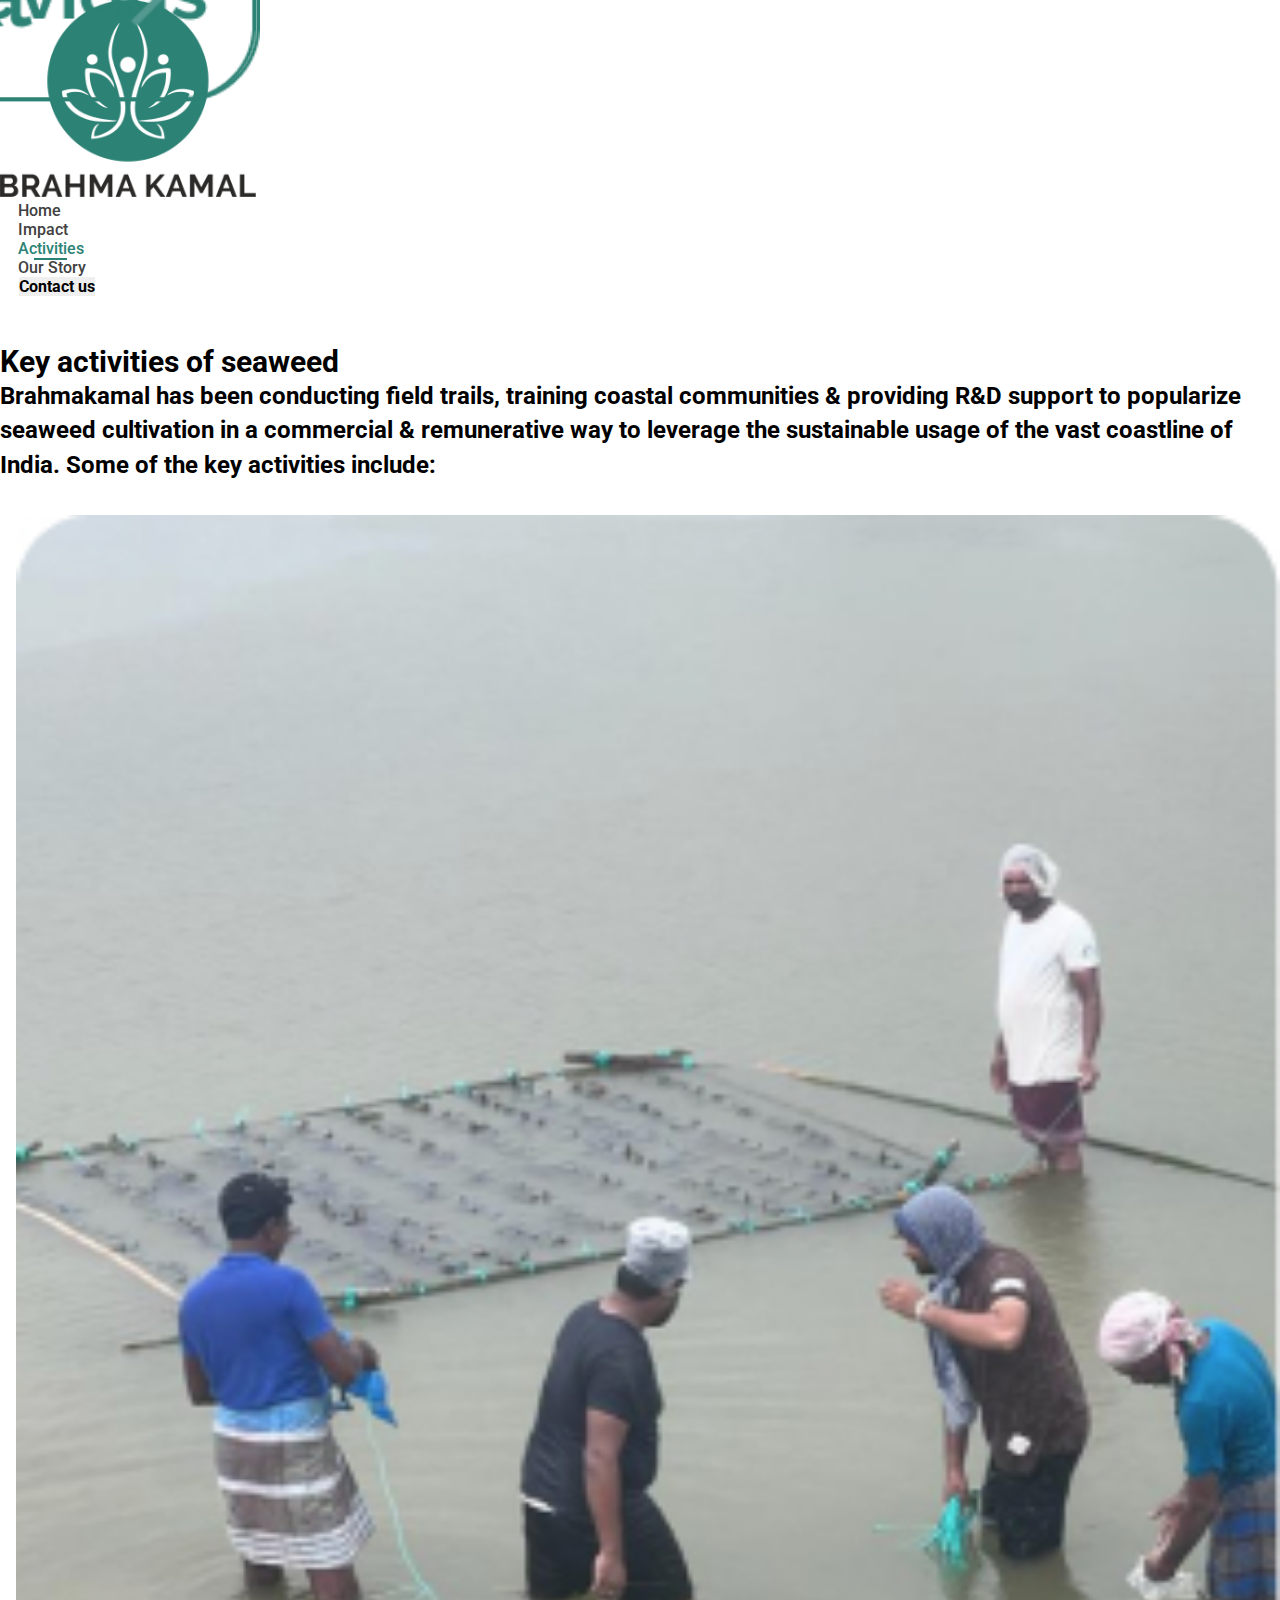
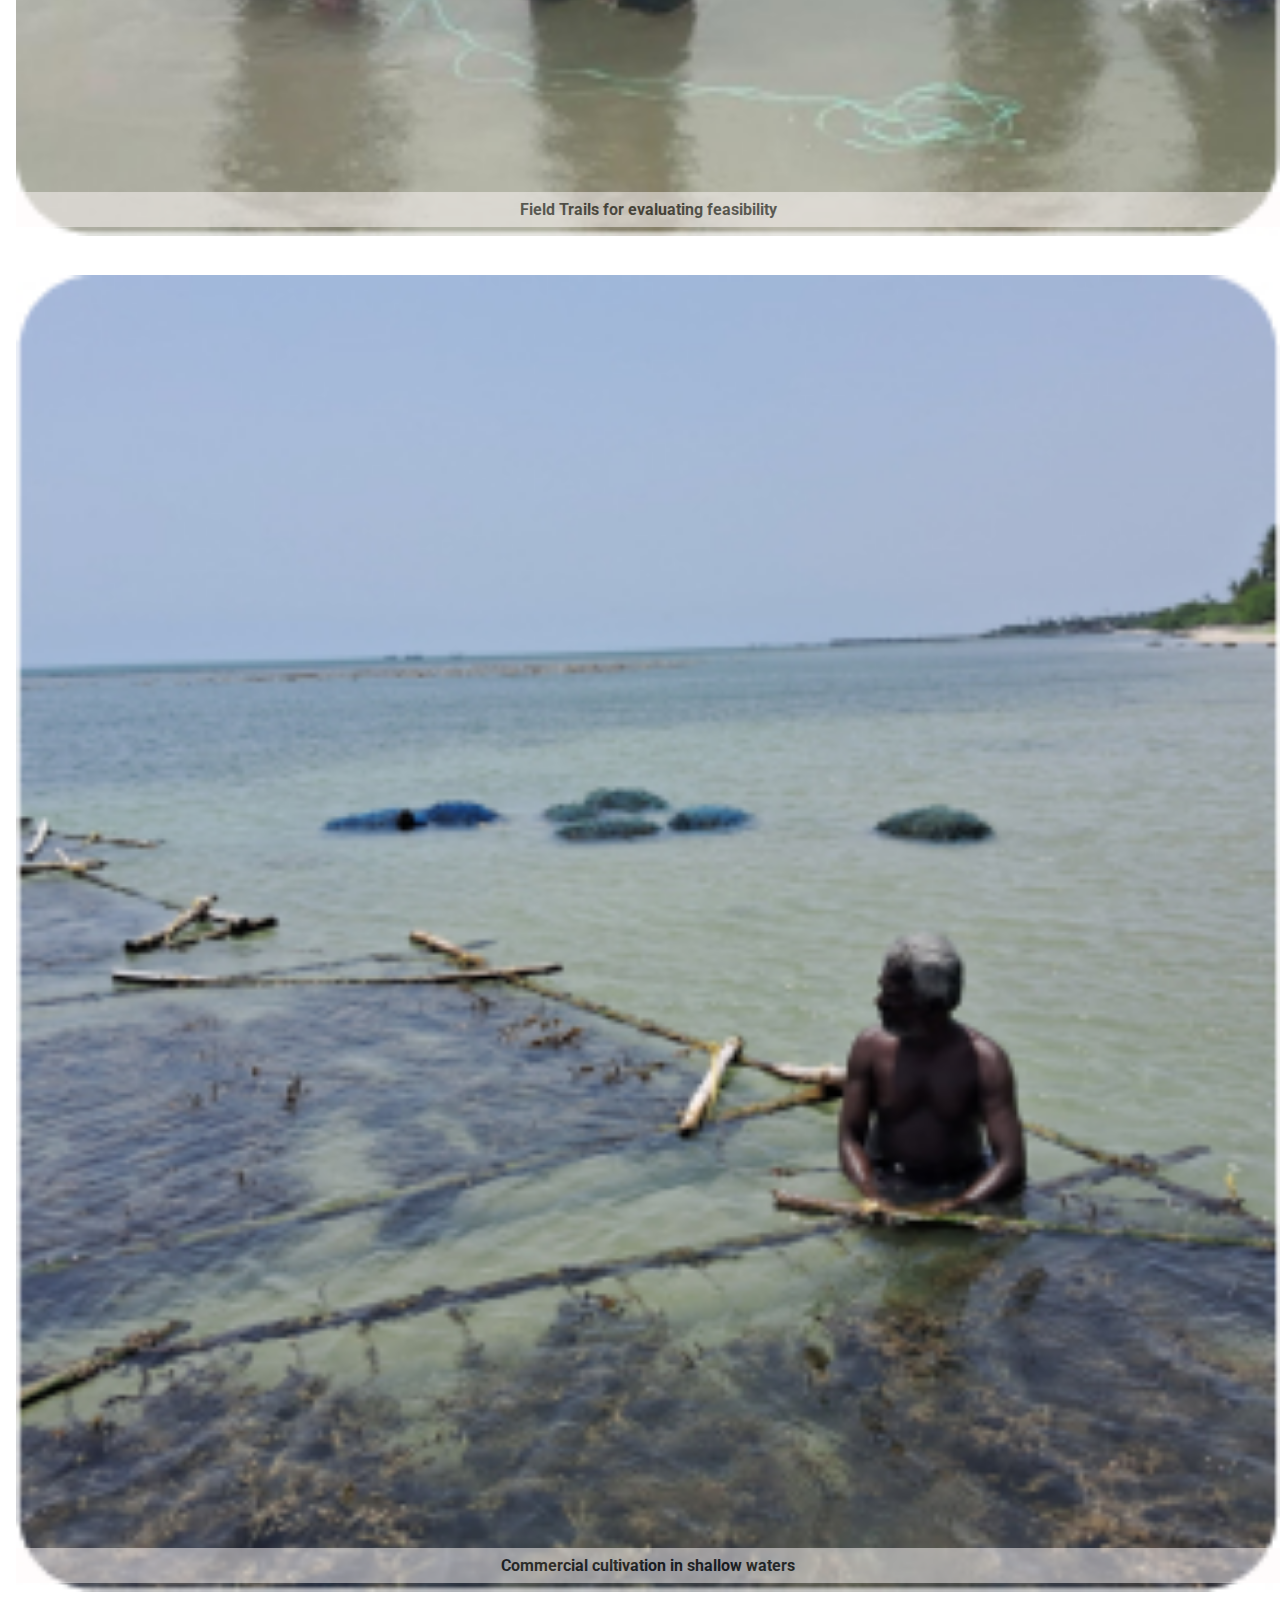
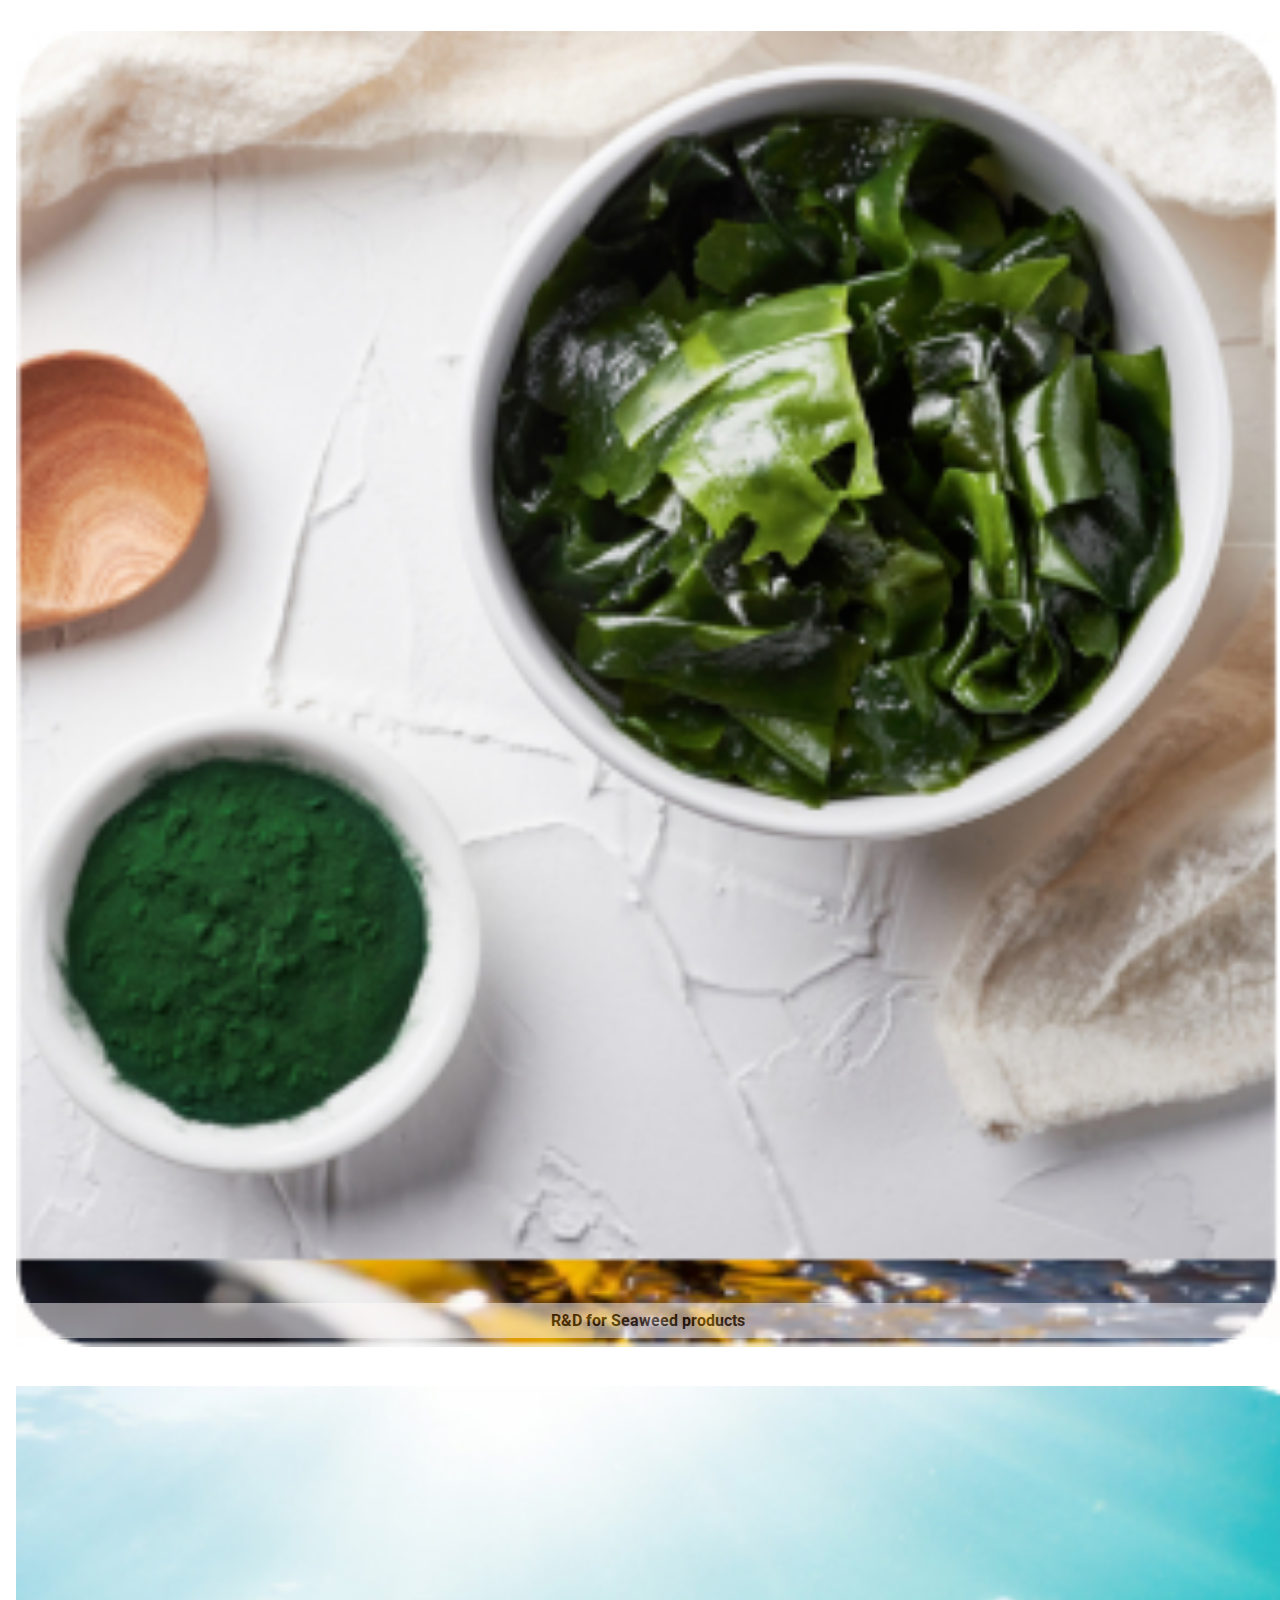
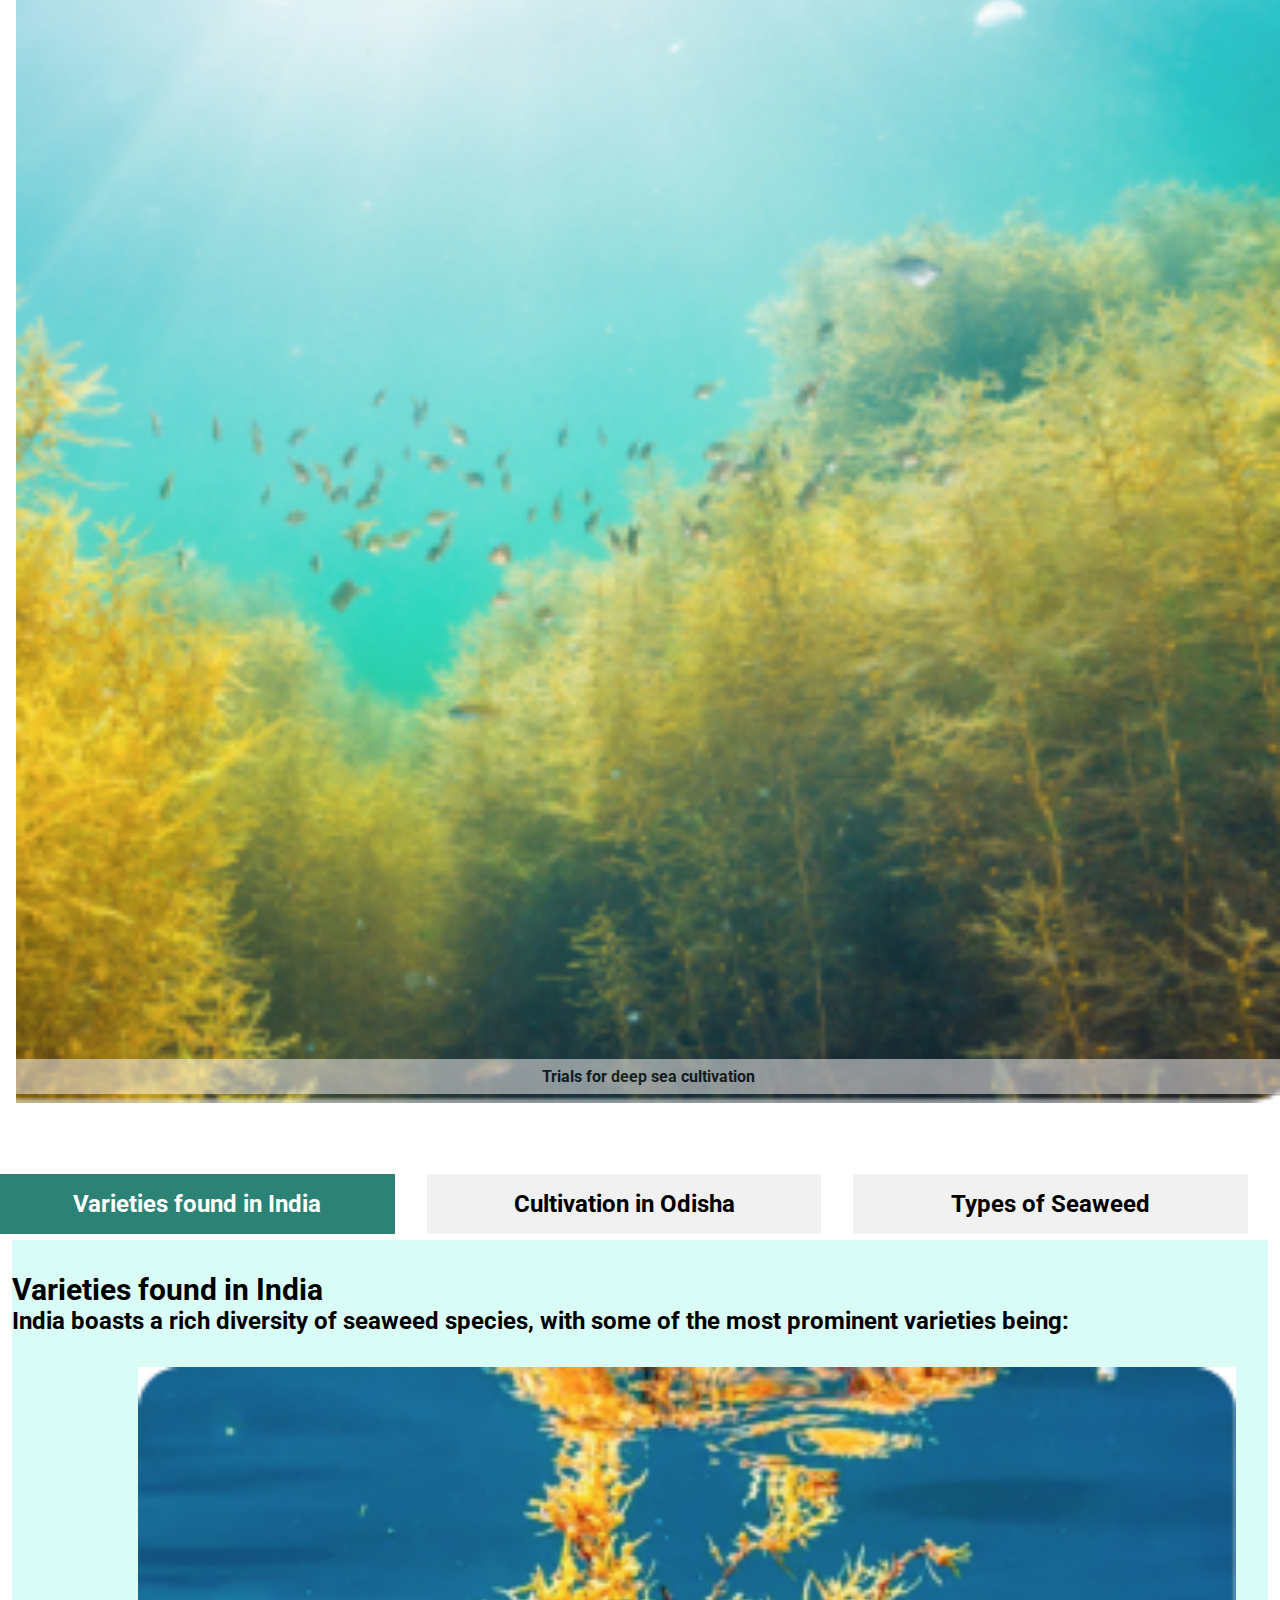
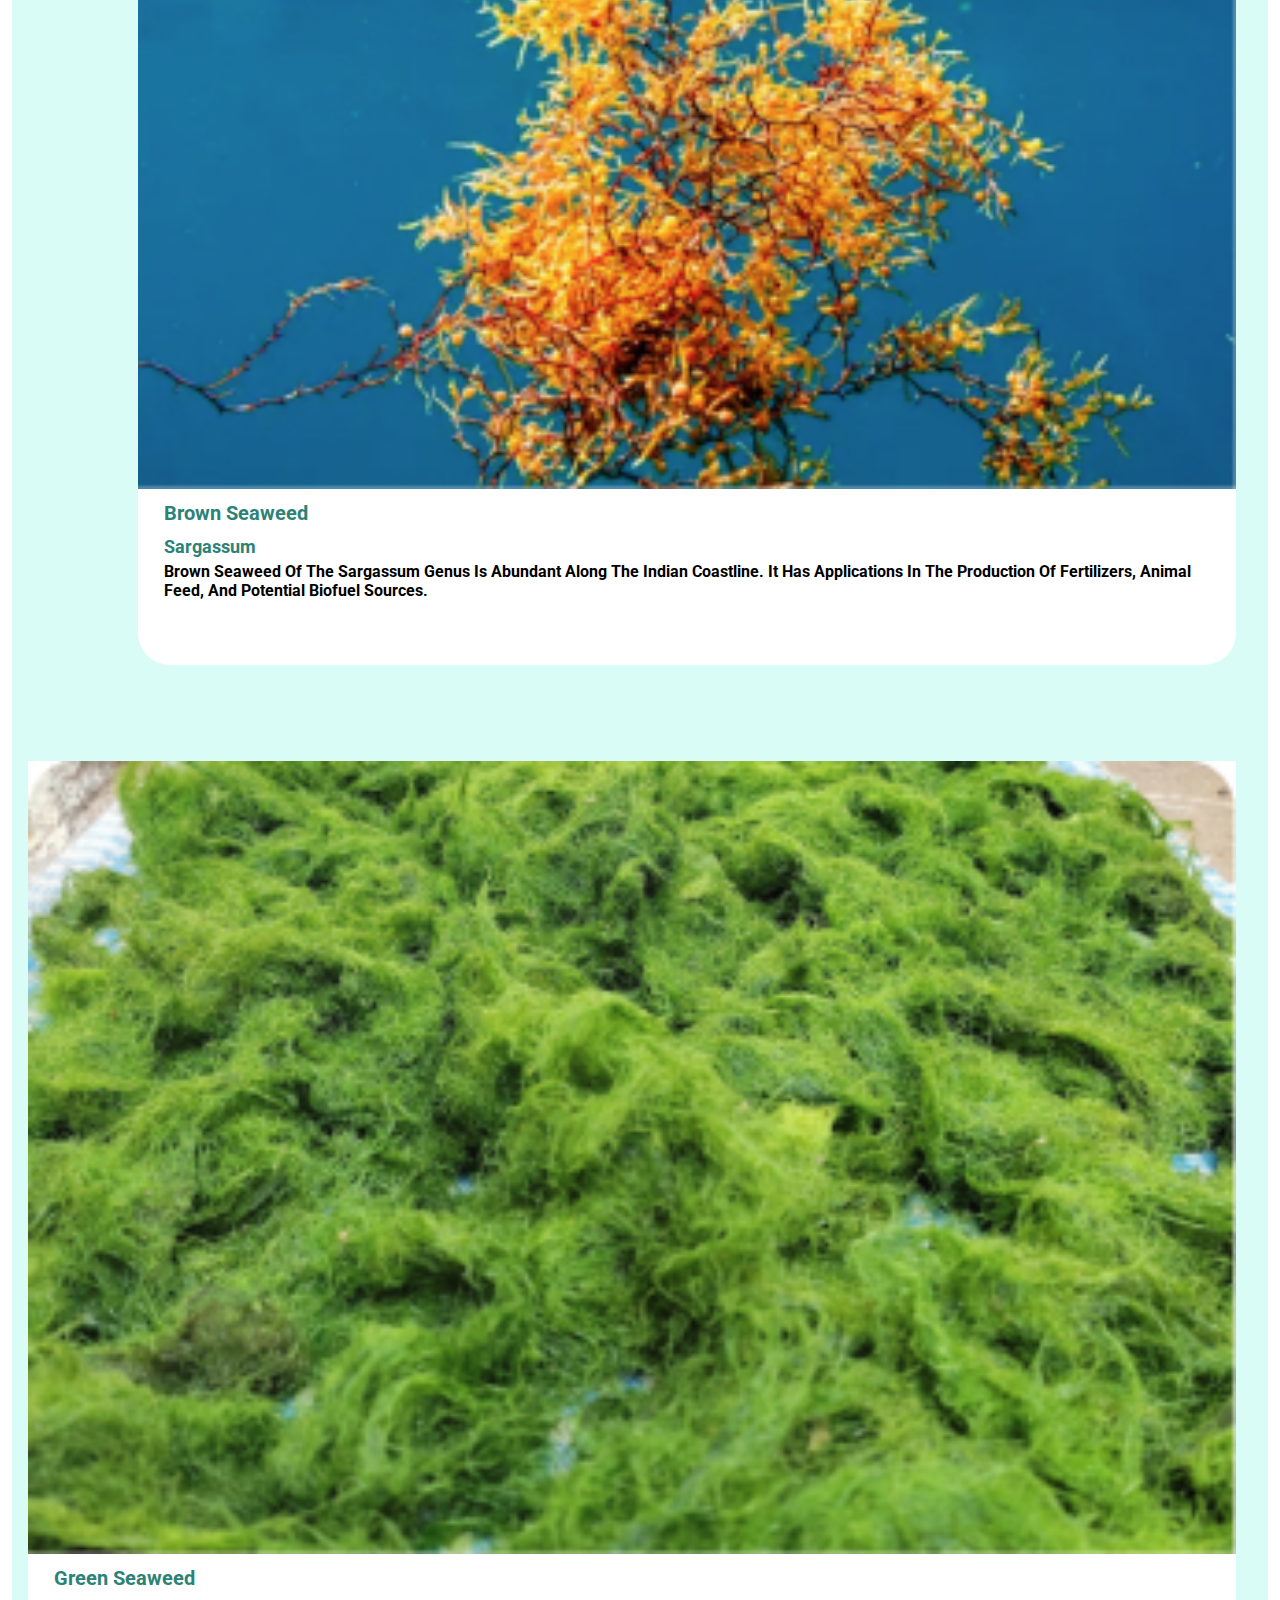
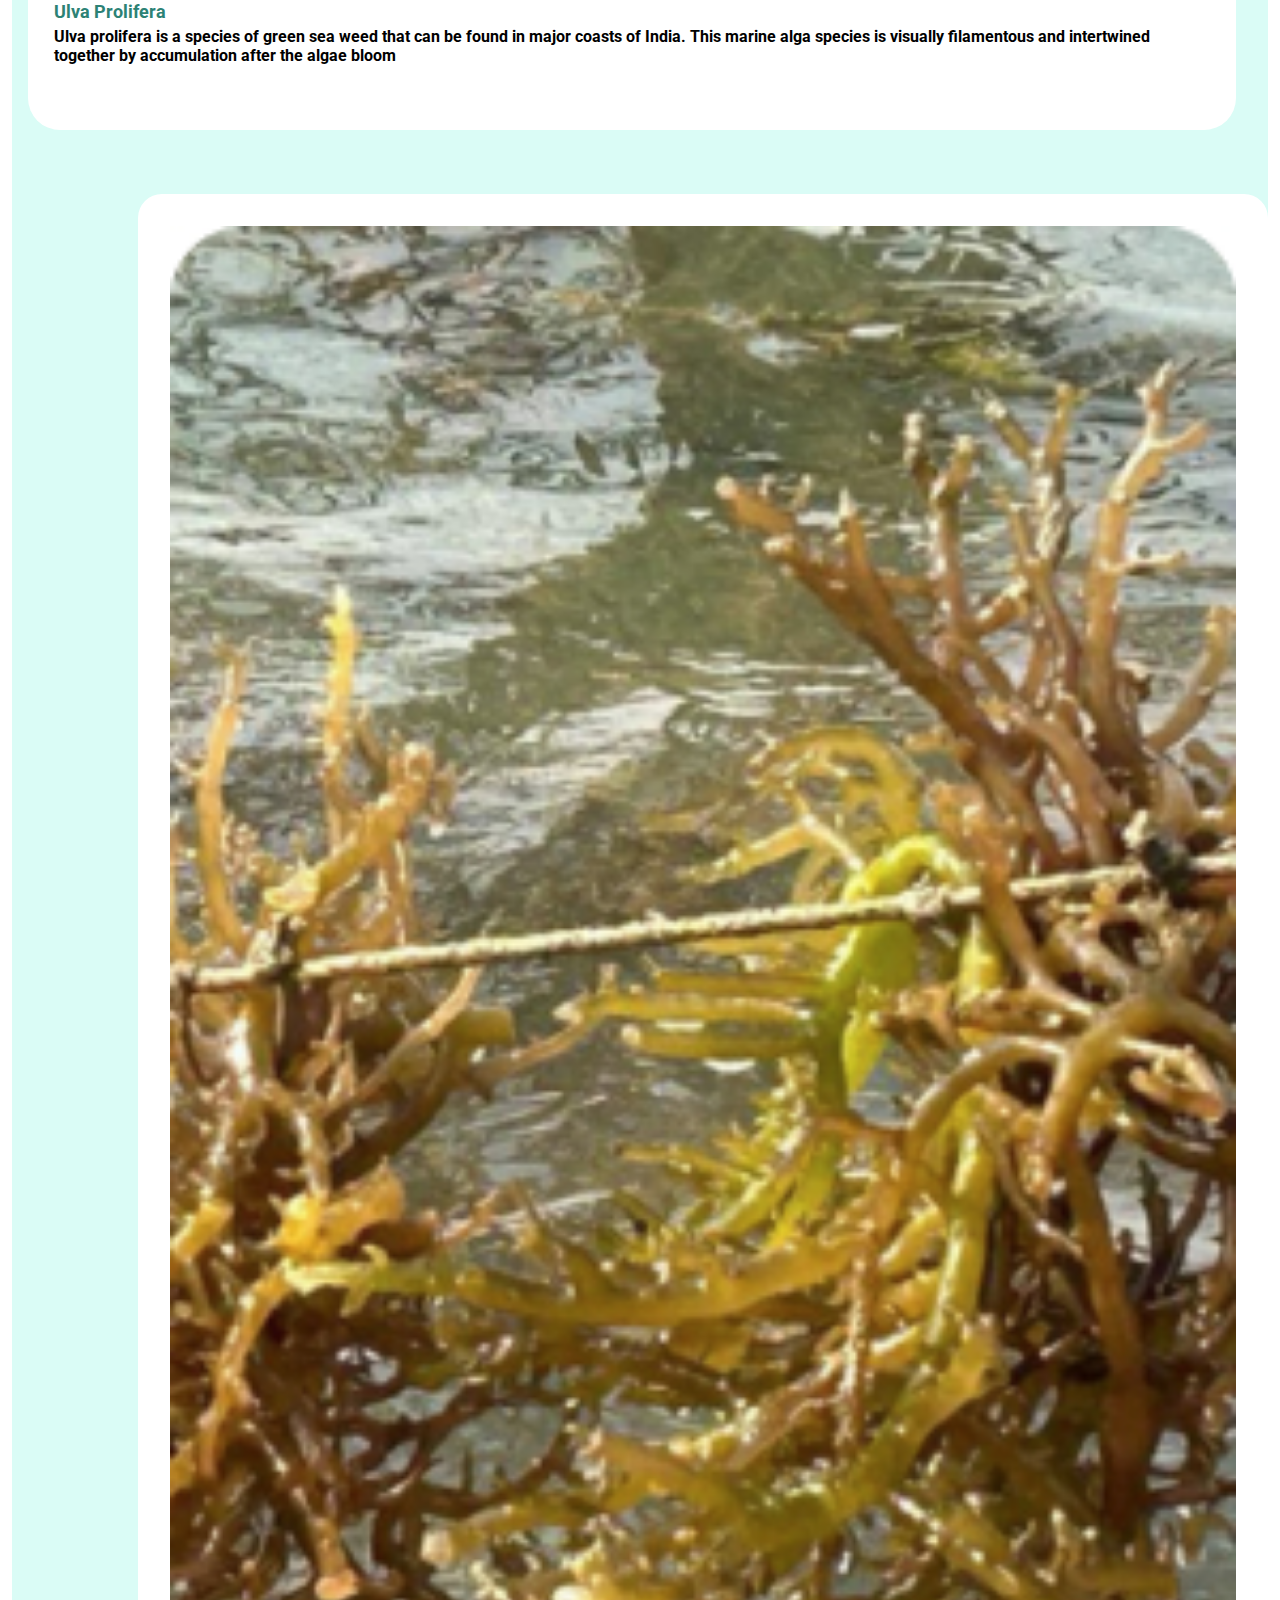
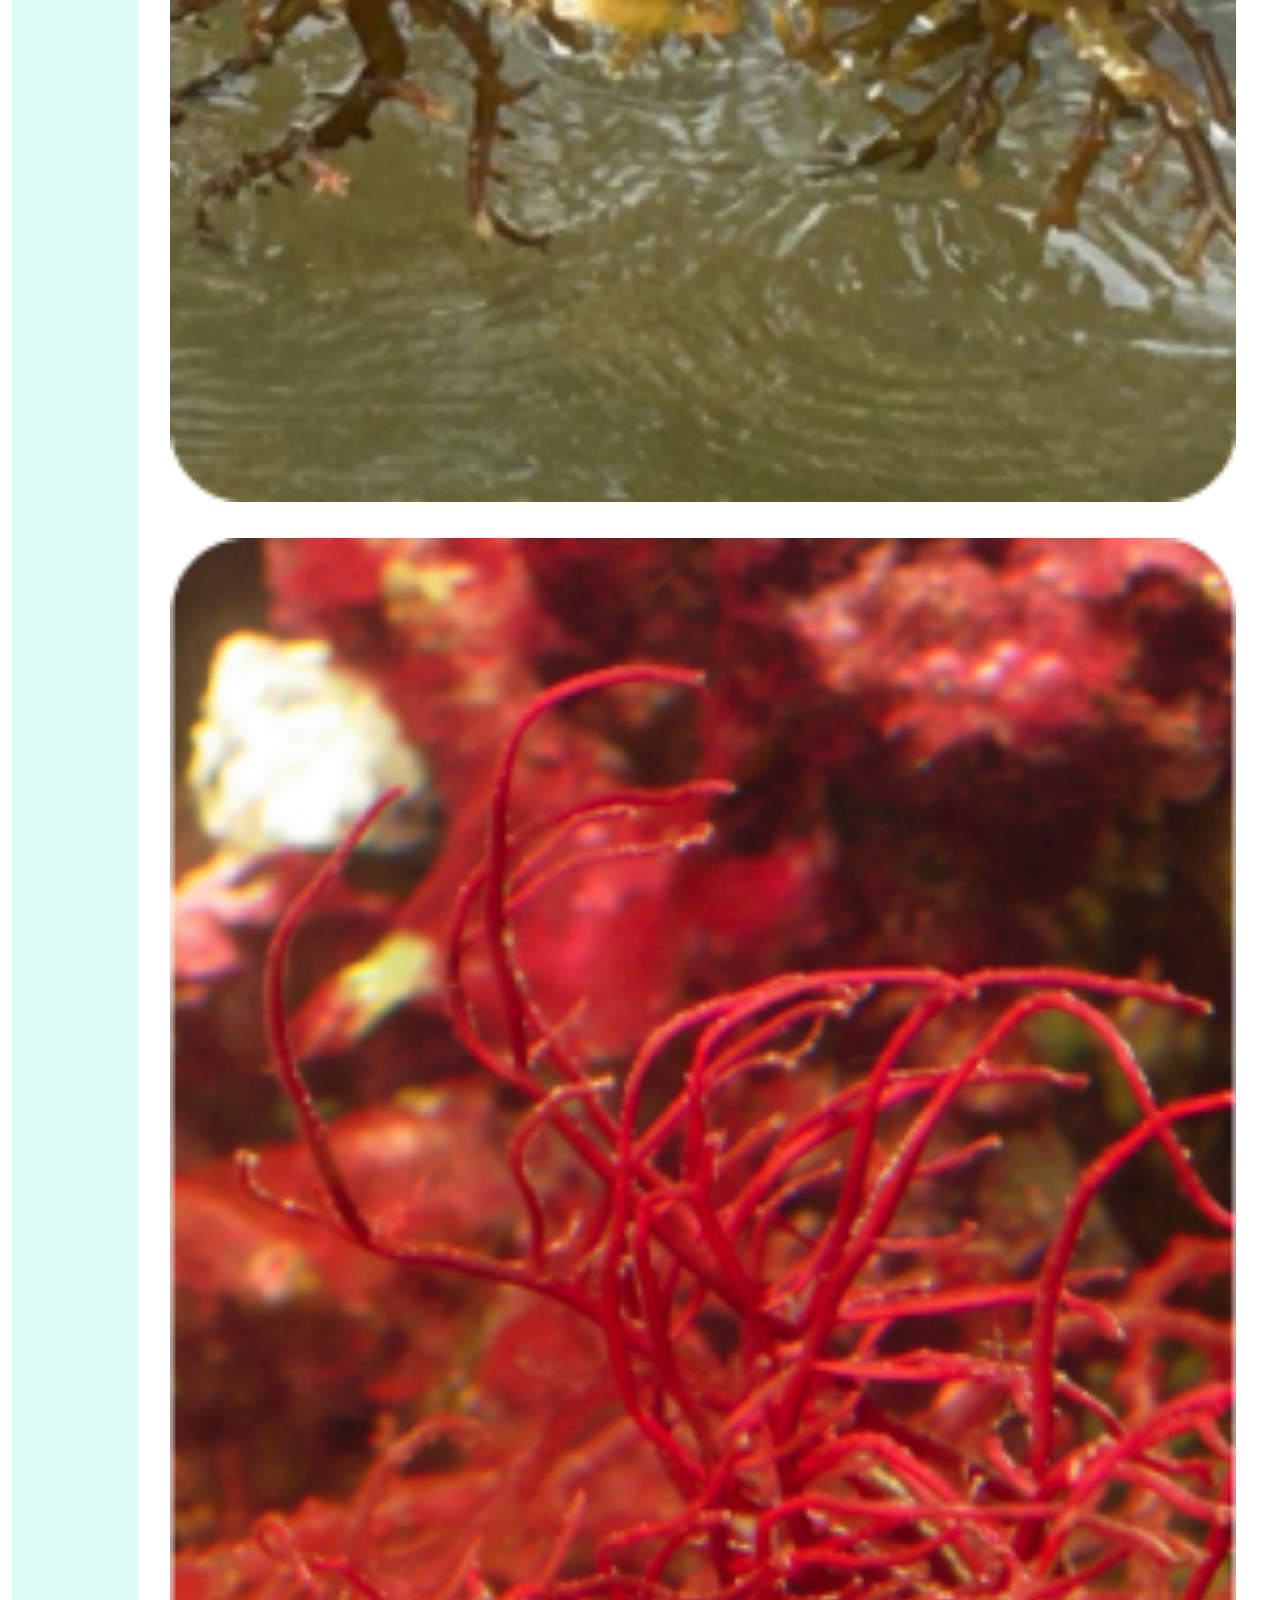
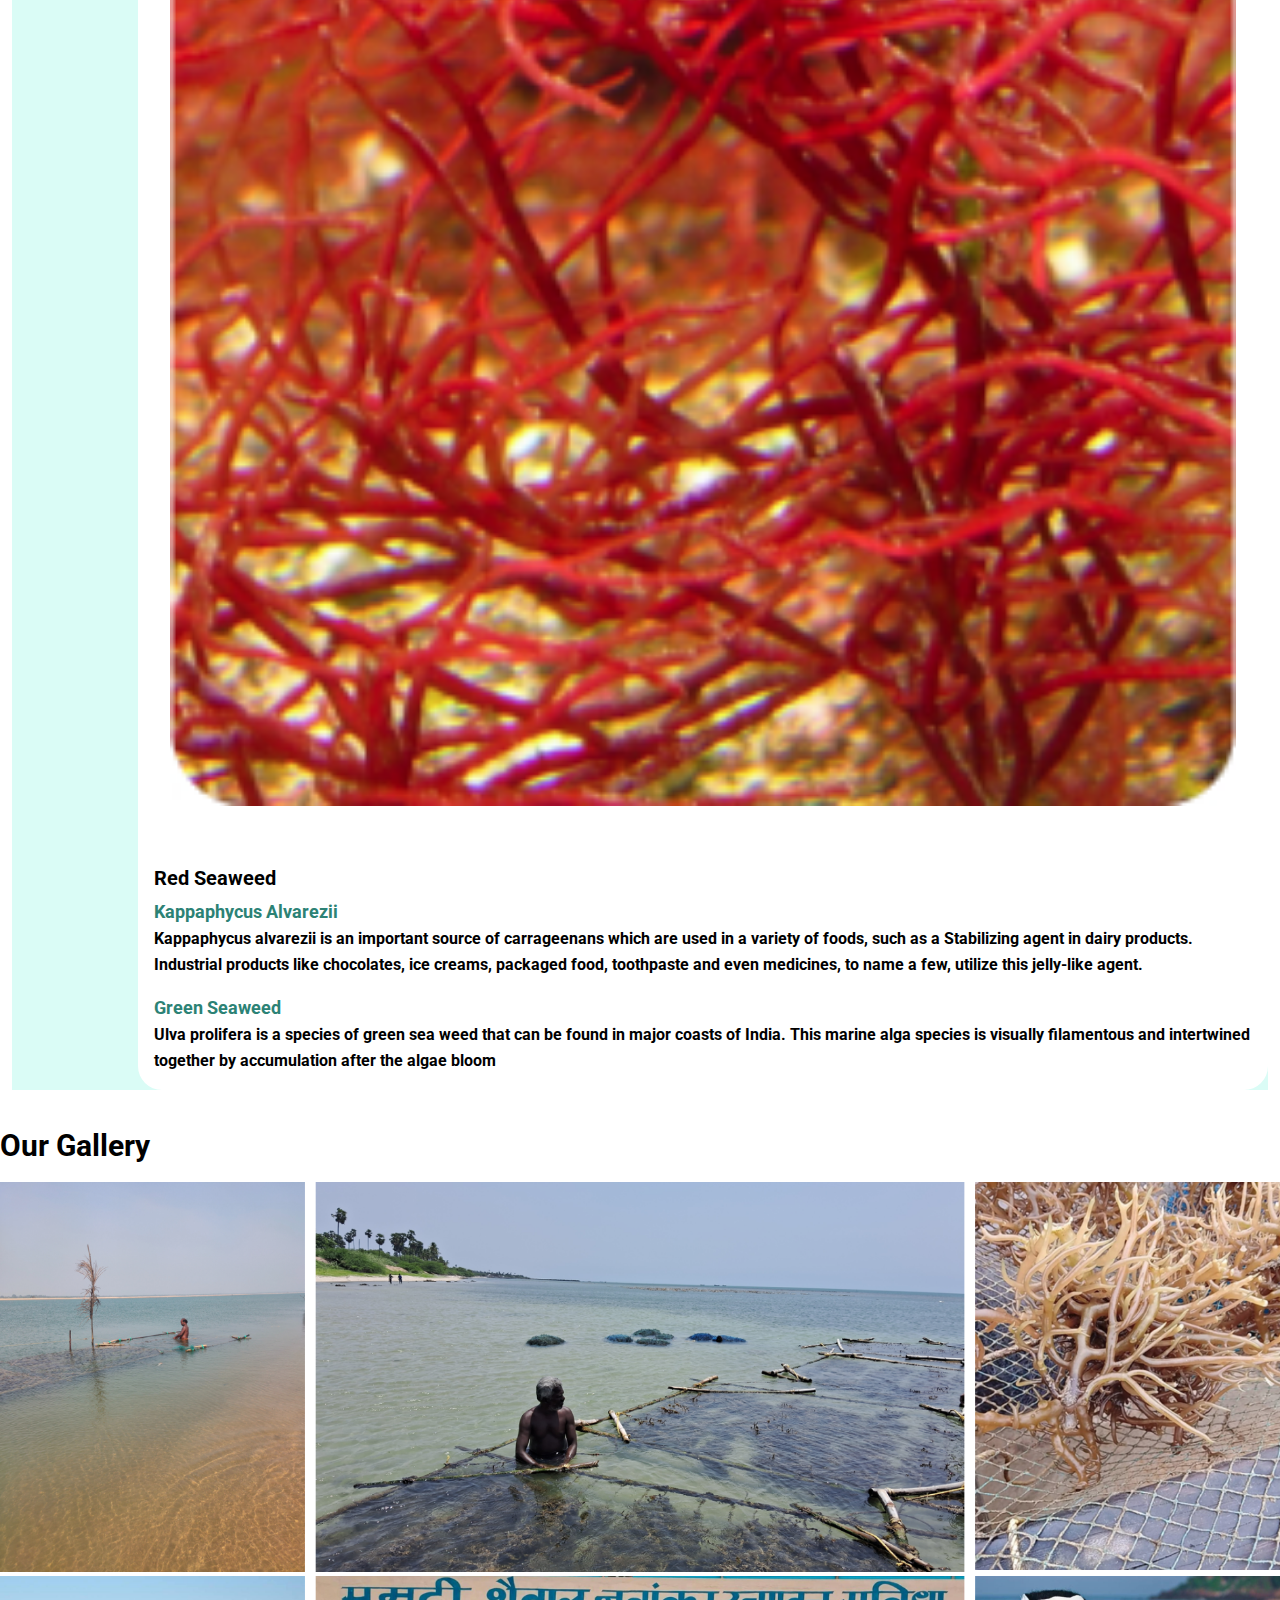
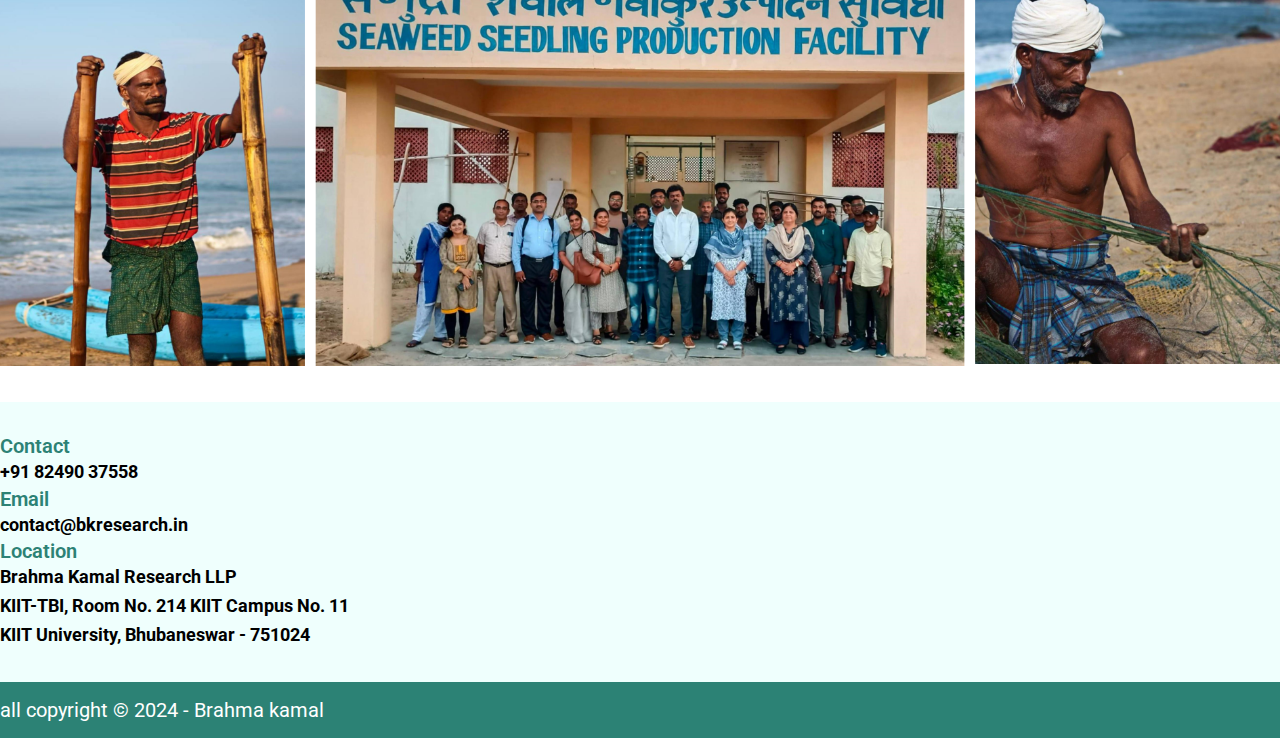
<file: Activities.html>
<!doctype html>
<html lang="en">
  <head>
    <meta charset="utf-8">
    <meta name="viewport" content="width=device-width, initial-scale=1">
    <title>Brahmakamal Website</title>
    <link rel="icon" type="image/png" href="images/Logo.png">
     <link rel="stylesheet" href="css/style.css"> 
    <script src="js/Script.js"></script>
    <link href="https://cdn.jsdelivr.net/npm/bootstrap@5.3.2/dist/css/bootstrap.min.css" rel="stylesheet" integrity="sha384-T3c6CoIi6uLrA9TneNEoa7RxnatzjcDSCmG1MXxSR1GAsXEV/Dwwykc2MPK8M2HN" crossorigin="anonymous">




 
  </head>
  <body>


  
  
  
   
    <nav class="navbar navbar-expand-lg bg-body-tertiary sticky-top">
      <div class="container">
        <a class="navbar-brand" href="index.html"
          ><img src="images/Logo.png" alt="logo" style="width: 20%"
        /></a>
        <button class="navbar-toggler" type="button" data-bs-toggle="collapse" data-bs-target="#navbarNavDropdown" aria-controls="navbarNavDropdown" aria-expanded="false" aria-label="Toggle navigation">
          <span class="navbar-toggler-icon"></span>
        </button>
        <div class="collapse navbar-collapse justify-content-center" id="navbarNavDropdown">
          <ul class="navbar-nav">
            <li class="nav-item">
              <a class="nav-link " aria-current="page" href="index.html"
                >Home</a
              >
            </li>
            <li class="nav-item">
              <a class="nav-link" href="impact.html">Impact</a>
            </li>
            <li class="nav-item">
              <a class="nav-link active" aria-current="page" href="Activities.html"
                >Activities</a
              >
            </li>
            <li class="nav-item">
              <a class="nav-link" href="ourStory.html">Our Story</a>
            </li>
           
          </ul>

          <a href="Contactus.html"
            ><button class="btn btn-outline-success" type="submit">
              <h5 class="m-0">Contact us</h5>
            </button></a
          >
        </div>
      </div>
    </nav>
  
  
 <!-- Key application -->
 <section class="key-activities">
  <div class="container key-activities1">
    
     <div class="row">
     
         <div class="col-lg-5 col-md-5 col-sm-12 key-application">
          
          <h1 class="text-success">Key activities of seaweed</h1>
        </div>

        <div class="col-lg-7  col-md-7  col-sm-12 seaweed-are-emerging">
          <h2>Brahmakamal has been conducting field trails, training coastal communities & providing R&D support to popularize seaweed cultivation in a commercial & remunerative way to leverage the sustainable usage of the vast coastline of India. Some of the key activities include:</h2>
        </div> 
       
        
      </div>
  </div>

            <div class="container key-activities2">             
                    <div class="row">
                      <div class="col-lg-3 col-md-3 col-sm-12">             
                          <!-- <div class="content">
                            <a href="images/field.png" target="_blank" alt="food-img">
                               -->
                              <img class="content-image img-fluid" src="images/field.jpg" alt="food-img">
                            <!-- </a> -->
                            <h5>Field Trails for evaluating feasibility</h5>
                          </div> 
          
                      <div class="col-lg-3 col-md-3 col-sm-12">
                        <!-- <div class="content">
                          <a href="images/commercial.jpg" target="_blank" alt="cosmetic-img">
                          
               -->
                            <img class="content-image" src="images/commercial.jpg" alt="cosmetic-img">
                          <h5>Commercial cultivation in shallow waters</h5>
                          <!-- </a> -->
                        </div> 
                      <!-- </div> -->
              
                      <div class="col-lg-3 col-md-3 col-sm-12">
              
                        <!-- <div class="content">
                          <a href="images/rd-another.jpg" target="_blank" alt="agri-img">
                        
               -->
                            <img class="content-image" src="images/rd-another.jpg" alt="agri-img">
                               <h5>R&D for Seaweed products</h5>
                            <!-- <div class="food-text">
                              <div class="food"> <h2>Agriculture</h2></div>
                            </div> -->
              
                            <!-- <div class="content-details fadeIn-left">
              
                              <p> Lorem ipsum dolor sit amet, consectetur adipiscing elit, sed
                                do eiusmod tempor incididunt ut labore et dolore magna aliqua.
                                Ut enim ad minim veniam, quis nostrud exercitation ullamco
                                laboris nisi ut aliquip ex ea commodo consequat.</p>
                            </div> -->
                          <!-- </a> -->
                        <!-- </div> <br/> -->
              
                      </div>
              
                      <div class="col-lg-3 col-md-3 col-sm-12">
                        <!-- <div class="content">
                          <a href="images/rd-image.jpg" target="_blank" alt="pharma-img">
                            <div class="content-overlay"></div>
               -->
                            <img class="content-image" src="images/rd-image.jpg" alt="pharma-img">
                           
                            <h5>Trials for deep sea cultivation</h5>
                            <!-- <div class="food-text">
                              <div class="food"> <h2>Pharmaceuticals</h2></div>
                            </div> -->
              
                            <!-- <div class="content-details fadeIn-left">
              
                              <p> Lorem ipsum dolor sit amet, consectetur adipiscing elit, sed
                                do eiusmod tempor incididunt ut labore et dolore magna aliqua.
                                Ut enim ad minim veniam, quis nostrud exercitation ullamco
                                laboris nisi ut aliquip ex ea commodo consequat.</p>
                            </div> -->
                          <!-- </a>
                        </div><br/> -->
                      </div>
              
              
              
                    </div>
            </div>
</section>




<div class="tab container">
    <!-- <button class="tablinks active" onclick="openTab(event,'all')" ><h2>All</h2></button> -->
     <button class="tablinks" onclick="openTab(event, 'benefits')" id="defaultOpen"><h2>Varieties found in India</h2></button>
     
     <button class="tablinks" onclick="openTab(event, 'Cultivation')"><h2>Cultivation in Odisha</h2></button> 
     
       <button class="tablinks" onclick="openTab(event, 'seewewef_topics')"><h2>Types of Seaweed</h2></button>
     
  

 
  </div>  
  <div id="seewewef_topics" class="tabcontent container my-5">
   <div class="row">
    
    <section class="typeOFse">
      <div class="container">
          <div class="row">
              <h1 class="text-center text-success">Types of Seaweed</h1>
              <h2 class="text-center my-3">Seaweed, Scientifically Known As Macroalgae, Comes In Several Types, With Each Type Having <br> Unique Characteristics And Applications.</h2>  
          </div>
          <div class="row typeOFse2">
              <div class="col">
                  <h3>Brown Algae
                  </h3>
                  <h4><b>Such As Kelp And Bladderwrack, Are The Largest And Most Complex.</b>
                      Brown seaweed is abundant along the Indian coastline and is used for a wide range of purposes, such as producing fertilizers, animal feed, and even biofuel due to its high carbohydrate content.</h4>
                   
              </div>
              <div class="col">
                  <img src="images/types-sewed-one.jpg"class="content-image1 h-100">
      
              </div>
          </div>
          <div class="row typeOFse">
              <div class="col">
                  <h3 class="fw-bold">Red Algae
                  </h3>
                  <h4><b style="font-weight: 600;">Like Nori And Dulse, Are Often Used In Culinary Applications.</b>
                      Red seaweed is prized for its agar content, a valuable substance used in various industries, including food processing, pharmaceuticals, and cosmetics. It is often found in regions with brackish water.</h4>
              </div>
              <div class="col">
                  <img src="images/types-sewed-second.jpg"class="content-image1 h-100">
      
              </div>
          </div>
          <div class="row typeOFse4">
              <div class="col">
                  <h3>Green Algae
                  </h3>
                  <h4><b style="font-weight: 600;">Similar To Sea Lettuce, Are Usually Smaller And Found In Shallow Waters.</b>
                      Green seaweed is easily recognizable by its vibrant green color. Rich in vitamins and minerals, it is commonly used in Indian cuisine, particularly in coastal regions, to prepare dishes like "sagar laddu."</h4> 
              </div>
              <div class="col">
                  <img src="images/types-sewed-three.jpg"class="content-image1" style="height: 100%;">
              </div>
          </div>
      </div>
      </section>
   </div>
  </div>
  <div id="Cultivation" class="tabcontent container my-5">
    <div class="row">
     
      <section class="cult-met-od">

        <div class="container">
          <h1 class="text-success text-center">Cultivation Methods in Odisha</h1> <br>
          <h3 style="line-height: 1.6;margin-bottom: 2rem; text-align: justify;"> <b>Seaweed cultivation,</b> in Odisha offers a promising opportunity for economic development, reduced pressure on wild seaweed populations, and environmental benefits. The state's extensive coastline, favorable environmental conditions, and increasing demand for seaweed-based products make it an ideal location for seaweed cultivation. By implementing suitable cultivation methods and focusing on research and development, Odisha can tap into the potential of this underwater resource.</h3>
           
          <h4 class="text-center fw-bold">Seaweed cultivation in Odisha can be done using various methods, including:</h4>
          <div class="row cult-met-od1" style="margin-top: -.6rem;">
            <!-- <div class="col-xl-3 col-lg-12 col-sm-12 cult-met-od-first">
              <h4>Raft Farming</h4>
              <h4>Longline Cultivation</h4>
              <h4>Offshore Cultivation</h4>
              <h4>Maintenance and Harvesting</h4>
              <h4>Processing and Marketing</h4>
              <h4>Research and Training</h4>
            </div> -->
            <div class="col-xl-4 col-md-4 col-md-4 col-sm-12">
              <img src="images/RaftFarming.jpg" alt="Raft farming">
              <div class="raftin-pa" style="background-color: #2C8275;color: white;padding: .3rem .6rem;">
                <h4 style="display:inline-block;"><b>Farming:</b>  Raft farming involves suspendinglines or nets with seaweed spores in the water. These rafts can be set up inshallow or deeper waters, depending on the seaweed species.</h4>
                 
              </div>
            </div>
            <div class="col-xl-4 col-md-4 col-sm-12">
              <img src="images/Offshore.jpg" alt="off shore">
              <div class="raftin-pa" style="background-color: #2C8275;color: white;padding: .3rem .6rem;">
      
              <h4><b>Offshore Cultivation:</b>  In deeper waters, offshoreseaweed farms can be established.These can be more suitable for certainspecies and provide opportunities  for scaling up production.</h4>
              </div>
            </div>
            <div class="col-xl-4 col-md-4 col-sm-12">
              <img src="images/Processing.jpg" alt="processing and markeing">
              <div class="raftin-pa" style="background-color: #2C8275;color: white;padding: .3rem .6rem;">
                <h4><b>Longline Cultivation:</b> Longlines are ropes or linesanchored to the seabed with seaweed
                  <span id="moreText5" class="d-none">attached. They can be used  to cultivate arange of seaweed varieties.</h4>
              </div>
            </div>
          </div>
          <div class="row cult-met-od2">
            <div class="col-xl-4 col-md-4 col-sm-12">
              <img src="images/Longline.jpg" alt="Longline farming">
              <div class="raftin-pa raftin-pa1" style="background-color: #2C8275;color: white;padding: .3rem .6rem;">
      
              <h4><b>Maintenance and Harvesting:</b>   Regular monitoring andmaintenance of seaweed farms are essential. This includes cleaning the seaweedof any fouling organisms and ensuring optimal conditions for growth. Harvestingcan be done once the seaweed reaches a suitable size, depending on the intendeduse.</h4>
                
            
               </div>
            </div>
            <div class="col-xl-4 col-md-4 col-sm-12">
              <img src="images/Harvesting.jpg" alt="off shore">
              <div class="raftin-pa raftin-pa1" style="background-color: #2C8275;color: white;padding: .3rem .6rem;">
      
              <h4><b>Research and Training:</b>  Continuous research andtraining programs are important to improv cultivation techniques, select thebest species, and enhance productivity. Collaboration with scientificinstitutions and fisheries departments can provide valuable support</h4>
             </div>
            </div>
            <div class="col-xl-4 col-md-4 col-sm-12">
              <img src="images/Reasearch.jpg" alt="processing and markeing">
              <div class="raftin-pa raftin-pa1" style="background-color: #2C8275;color: white; padding: .4rem;">
                
              <h4><b>Processing and Marketing:</b> After harvesting, theseaweed can be processed into such as food ingredients,fertilizers, cosmetics, or pharmaceuticals. Establishing processing facilitiesand marketing channels is crucial to make the cultivation venture economicallyviable</h4>
                </div>
            </div>
            </div>
             <!-- <div class="col-xl-3 col-md-12" >
              <h4>seaweed cultivation, in Odisha offers a promising opportunity for economic development, reduced pressure on wild seaweed populations, and environmental benefits. 
              <h4>The state's extensive coastline, favorable environmental conditions, and increasing demand for seaweed-based products make it an ideal location for seaweed cultivation.</h4><span id="dots9"></span>
              <span id="moreText9" class="d-none"> By implementing suitable cultivation methods  and focusing on research and development, Odisha can tap into the potential of this underwater resource.</h4> </span>
              <button type="button" onclick="myFun(9)" class="btn btn-outline-success " id="myBtn9">Read more</button>
      
            </div> -->
          </div>
        </div>
      </section>
    </div>
   
  <div id="benefits" class="tabcontent container-fluid my-5">
    <!-- <div class="row"> -->
      <section class="varieties">
        <div class="container">
          <div class="row">
            <h1 class="text-success text-center mb-4">Varieties found in India  </h1>
                  <h2 class="text-center">India boasts a rich diversity of seaweed species, with some of the most prominent varieties being:</h2>
      
          </div>
          <div class="row varieties-top">
            <div class="col-lg-5 col-md-6 col-sm-12 varieties-first">
          <div class="img-text">
            <img src="images/brown-seeweed.jpg" alt="brown seaweed">
              <div class="variety-sub">
                <h3 class="m-0">Brown Seaweed</h3>
                <h4 class="m-0">Sargassum</h4>
                <h5>Brown Seaweed Of The Sargassum Genus Is Abundant Along The Indian Coastline. It Has Applications In The Production Of Fertilizers, Animal Feed, And Potential Biofuel Sources.</h5>
               </div>
              
            </div>
          </div>    
            <div class="col-lg-5 col-md-6 col-sm-12 varieties-second">
              <div class="img-text">
              <img src="images/green-seeweed.jpg"/>
              <div class="variety-sub">
                <h3 class="m-0">Green Seaweed</h3>
                <h4 class="m-0">Ulva Prolifera</h4>
                <h5>Ulva prolifera is a species of green sea weed that can be found in major coasts of India. This marine alga species is visually filamentous and intertwined together by accumulation after the algae bloom</h5>
             </div>
            </div>
            </div>
            <div class="col-lg-10 col-sm-12 varieties-third">
              <div class="row">
                <div class="col-lg-6 varieties-third-part1">
                  <div class="row">
                    <div class="col-lg-6 col-md-6 col-sm-12">
                      <img src="images/third-seed.jpg"/>
                    </div>
      
                    <div class="col-lg-6 col-md-6 col-sm-12">
                      <img src="images/fourth-seed.jpg"/>
                    </div>
                  </div>
                </div>
                <div class="col-lg-6 varieties-third-part2">
                  <div>
                  <h3 class="text-success">Red Seaweed</h3>
                  <div class="sea-red">
                     <h4>Kappaphycus Alvarezii</h4>
                  <h5>Kappaphycus alvarezii is an important source of carrageenans which are used in a variety of foods, such as a Stabilizing agent in dairy products. Industrial products like chocolates, ice creams, packaged food, toothpaste and even medicines, to name a few, utilize this jelly-like agent.</h5>              
                  </div>
                 
                 
                      <h4>Green Seaweed</h4>
                  
                  <h5>Ulva prolifera is a species of green sea weed that can be found in major coasts of India. This marine alga species is visually filamentous and intertwined together by accumulation after the algae bloom</h5>
                
                  </div>
              
                </div>
              </div>
            </div>
          </div>
        </div>
      </section>
      
  <!-- </div> -->
  </div>
  
  




  



  <section>
    <div class="container text-center position-relative" data-aos="fade-up" style="top:-.8rem;">
      <h1 class="text-success">Our Gallery</h1>
    </div>
    <div id="demo" class="carousel slide" data-bs-ride="carousel">
      <button class="carousel-control-prev btn" type="button" data-bs-target="#demo" data-bs-slide="prev">
        <!-- <span class="carousel-control-prev-icon"></span> -->
        <img src="images/caroselleft.png" alt="">
      </button>
      
      <button class="carousel-control-next" type="button" data-bs-target="#demo" data-bs-slide="next">
        <!-- <span class="carousel-control-next-icon"></span> -->
        <img src="images/caruoseright.png" alt="">
      </button>
      <div class="carousel-inner">
        <div class="carousel-item active">
          <img src="images/gallery-new-section.png" alt="Los Angeles" class="d-block w-100">
        </div>
        <div class="carousel-item">
          <img src="images/gallery-new.png" alt="Chicago" class="d-block w-100">
        </div>
       
      </div>
    
      

    </div>
  </section>





<section class="fotter">
  <fotter>
    <div class="container-fluid fotter-part">
      <div class="container">
       
            <div class="row">
              <div class="col-xl-4 col-md-6 col-sm-6"> <h3>Contact</h3>
                <h4>+91 82490 37558 </h4>
              </div>
              <div class="col-xl-4 col-md-6 col-sm-6">
                <h3>Email</h3>
                <h4>contact@bkresearch.in</h4>          
              </div>
              <div class="col-xl-4 col-md-6 col-sm-6">
                <h3>Location</h3>
                <h4>Brahma Kamal Research LLP <br> KIIT-TBI, Room No. 214 KIIT Campus No. 11 <br> KIIT University, 
                  Bhubaneswar - 751024 </h4>
               
              </div>
               <!-- <div class="col-xl-3 col-md-6 col-sm-6 social-media-fotter">
                <h1>Social Network</h1>
                <div class="row">
                 <div class="col"><a href="www.facebook.com/brahma.kamal.research.llp/" target="_blank"><img src="images/fbfooter.png" alt="facebook page"></a></div>
                 <div class="col"><a href="www.instagram.com/brahmakamal2023" target="_blank"><img src="images/insfooter.png" alt="instagram page"></a></div>
                 <div class="col"><a href="www.linkedin.com/company/brahma-kamal" target="_blank"><img src="images/linkdinfotter.png" alt="linkdin page"></a></div>
                </div>
               </div> -->
              </div>
          
      </div>
    </div>
    <div class="container-fluid copy-write-flu">           
      <div class="container">
        <div class="row copy-write">
            <!-- <div class="col-lg-6">
              <h3>privacy policy | terms & conditions</h3>
            </div> -->
            <div class="col-lg-12 text-center">
              <h3>all copyright &copy; <span class="year">2024</span> - Brahma kamal</h3>
            </div>
        </div>
      </div>
   </div>
      
  </fotter>
 </section>



 <script>
  // Function to switch between tabs
    function openTab(evt, tabName) {
    var i, tabcontent, tablinks;
    tabcontent = document.getElementsByClassName("tabcontent");
    for (i = 0; i < tabcontent.length; i++) {
      tabcontent[i].style.display = "none";
    }
    tablinks = document.getElementsByClassName("tablinks");
    for (i = 0; i < tablinks.length; i++) {
      tablinks[i].className = tablinks[i].className.replace(" active", "");
    }
    document.getElementById(tabName).style.display = "block";
    evt.currentTarget.className += " active";
  }

  // Get the element with id="defaultOpen" and click on it
  document.getElementById("defaultOpen").click();
</script>






<script src="https://cdn.jsdelivr.net/npm/@popperjs/core@2.11.8/dist/umd/popper.min.js" integrity="sha384-I7E8VVD/ismYTF4hNIPjVp/Zjvgyol6VFvRkX/vR+Vc4jQkC+hVqc2pM8ODewa9r" crossorigin="anonymous"></script>
<script src="https://cdn.jsdelivr.net/npm/bootstrap@5.3.2/dist/js/bootstrap.min.js" integrity="sha384-BBtl+eGJRgqQAUMxJ7pMwbEyER4l1g+O15P+16Ep7Q9Q+zqX6gSbd85u4mG4QzX+" crossorigin="anonymous"></script>  
</body>
</html>
</file>
<file: css/style.css>
@import url("https://fonts.googleapis.com/css2?family=Roboto:ital,wght@0,100;0,300;0,400;0,700;0,900;1,100;1,300;1,400;1,500;1,700;1,900&display=swap");
:root {
  --bs-primary-color:#2C8275;
  --bs-secondary-color:#EFFFFD !important;
  --bs-teritory-color:#FFF9F7;
  --bs-fourthy-color:#EEEFEF;
  --bs-fifth-color:#414141;
  --bs-sixth-color:#555555;
  --bs-sevent-color: #E0FFFA;
  --bs-eight-color: #C8FAF2;
  --bs-nine-color:#ffffff;
  --bs-font-color:#03404F !important;
  --bs-font-sans-serif:"Roboto",sans-serif !important;
  --bs-heading-first-tag:1.875rem;
  --bs-heading-second-tag:1.5rem;
  --bs-heading-third-tag:1.25rem ;
  --bs-heading-fourth-tag:1.125rem;
  --bs-heading-fifth-tag:1rem;
  --bs-heading-sixth-tag:0.875rem;
  --bs-gradient: linear-gradient(180deg, rgba(255, 255, 255, 0.15), rgba(255, 255, 255, 0));
  --bs-body-font-family: var(--bs-font-sans-serif);
  --bs-body-font-size: 1rem;
  --bs-body-font-weight: 400;
  --bs-body-line-height: 1.5;
  --bs-body-color: #212529;
  --bs-body-color-rgb: 33,37,41;
  --bs-body-bg: #fff;
  --bs-body-bg-rgb: 255,255,255;
  --bs-border-color-translucent: rgba(0, 0, 0, 0.175);
  --bs-border-radius: 0.375rem;
  --bs-border-radius-sm: 0.25rem;
  --bs-border-radius-lg: 0.5rem;
  --bs-border-radius-xl: 1rem;
  --bs-border-radius-xxl: 2rem;
  --bs-border-radius-2xl: var(--bs-border-radius-xxl);
  --bs-border-radius-pill: 50rem;
  --bs-box-shadow: 0 0.5rem 1rem rgba(0, 0, 0, 0.15);
  --bs-box-shadow-sm: 0 0.125rem 0.25rem rgba(0, 0, 0, 0.075);
  --bs-box-shadow-lg: 0 1rem 3rem rgba(0, 0, 0, 0.175);
  --bs-box-shadow-inset: inset 0 1px 2px rgba(0, 0, 0, 0.075);
  --bs-focus-ring-width: 0.25rem;
  --bs-focus-ring-opacity: 0.25;
}

.container, .container-fluid, .container-lg, .container-md, .container-sm, .container-xl, .container-xxl {
  --bs-gutter-x:0 !important;
}

body {
  font-family: var(--bs-body-font-family);
  min-height: 100%;
}

*,
*::before,
*::after {
  padding: 0;
  margin: 0;
  font-family: var(--bs-body-font-family);
  box-sizing: border-box;
}

li {
  list-style: none;
}

a {
  color: inherit;
  text-decoration: none;
}

img {
  height: auto;
  width: 100%;
}

input, select {
  background: none;
  border: none;
  font: inherit;
}

button {
  cursor: pointer;
  border: none;
  font-size: 0.8rem !important;
}

input, select {
  width: 100%;
  outline: none;
}

address {
  font-style: normal;
}

select {
  appearance: none;
  -webkit-appearance: none;
  -moz-appearance: none;
}

html {
  font-family: "aurora";
  font-size: 16px;
  scroll-behavior: smooth;
  min-height: 100%;
}

h1 {
  font-size: var(--bs-heading-first-tag) !important;
}

h2 {
  font-size: var(--bs-heading-second-tag) !important;
}

h3 {
  font-size: var(--bs-heading-third-tag) !important;
}

h4 {
  font-size: var(--bs-heading-fourth-tag) !important;
  line-height: 1.6 !important;
}

h5 {
  font-size: var(--bs-heading-fifth-tag) !important;
}

h6 {
  font-size: var(--bs-heading-sixth-tag) !important;
  line-height: 1.6 !important;
}

.row {
  --bs-gutter-x: 0 !important;
}

video {
  width: 100%;
  height: -moz-fit-content;
  height: fit-content;
}

section {
  margin-bottom: 2rem;
}

.navbar {
  position: sticky;
}
.navbar .navbar-nav .nav-item {
  position: relative;
}
.navbar .navbar-nav .nav-item .nav-link {
  margin: 0 1.1rem;
  position: relative;
  color: var(--bs-fifth-color);
  font-weight: 500;
}
.navbar .navbar-nav .nav-item .nav-link.active, .navbar .navbar-nav .nav-item .nav-link.show {
  color: var(--bs-primary-color) !important;
}
.navbar .navbar-nav .nav-item .nav-link.active::after, .navbar .navbar-nav .nav-item .nav-link.show::after {
  content: "";
  position: absolute;
  bottom: -2px;
  left: 25%;
  width: 50%;
  height: 2px;
  background-color: var(--bs-primary-color);
  transition: width 0.3s ease;
}
.navbar .navbar-nav .nav-item:hover .nav-link {
  text-decoration: none;
  color: var(--bs-primary-color) !important;
}
.navbar a button {
  font-weight: 500;
  margin: 0 0 0 1.2rem;
}

.bringing-seaweed .bringing-seaweed-second {
  position: relative;
}
.bringing-seaweed .bringing-seaweed-second .bringing-seaweed-second-part {
  background-color: var(--bs-sevent-color);
  padding: 2rem;
  border-radius: 1rem;
  transform: translate(-4vw, 1.4vw);
}
.bringing-seaweed .bringing-seaweed-second h1 {
  margin-top: -0.4rem;
}
.bringing-seaweed .bringing-seaweed-second h4 {
  font-weight: 400;
}

.impact {
  text-align: center;
  color: var(--bs-font-color);
  margin-bottom: 6rem;
}
.impact .row {
  background-color: var(--bs-sevent-color);
}
.impact h1 {
  transform: translateY(-2rem);
  background-color: white;
  display: inline-block;
  padding: 0 3rem;
}
.impact h4 {
  color: var(--bs-primary-color);
}
.impact h5 {
  padding: 0 1.3rem 0.8rem 1.3rem;
  text-align: justify;
  line-height: 1.4;
}
.impact img {
  width: 100%;
  height: 100%;
}

.seaweed-opp img {
  width: 5.4rem;
}
.seaweed-opp h4 {
  margin-top: 1.8rem;
}
.seaweed-opp h5 {
  text-align: justify;
  line-height: 1.5;
}
.seaweed-opp .seaweed-opp-first {
  padding: 1.9rem;
  display: inline-grid;
  align-content: center;
  text-align: justify;
}
.seaweed-opp .seaweed-opp-first h1 {
  display: flex;
  align-items: flex-end;
  color: #767676;
}
.seaweed-opp .seaweed-opp-first h4 {
  padding-right: 2rem;
}
.seaweed-opp .seaweed-opp-second {
  text-align: center;
}
.seaweed-opp .seaweed-opp-second h4 {
  font-weight: 600;
  color: var(--bs-primary-color);
}
.seaweed-opp .seaweed-opp-second .seaweed-opp-second-part1 {
  padding: 1rem 1rem 2.5rem 1rem;
  background-color: var(--bs-sevent-color);
}
.seaweed-opp .seaweed-opp-second .seaweed-opp-second-part2 {
  padding: 1rem 1rem 2.6rem 1rem;
  background-color: var(--bs-teritory-color);
  margin-top: 1rem;
}
.seaweed-opp .seaweed-opp-second .seaweed-opp-three-part1 {
  background-color: var(--bs-teritory-color);
  padding: 1rem 1rem 1rem 1rem;
  margin: 0 1rem;
}
.seaweed-opp .seaweed-opp-second .seaweed-opp-three-part2 {
  background-color: var(--bs-sevent-color);
  padding: 1rem 1rem 1rem 1rem;
  margin: 1rem;
}

.Our-Story {
  margin-bottom: 7rem;
}
.Our-Story img {
  width: 7.4rem;
  margin: 1.6rem 0;
}
.Our-Story .Our-Story-first {
  background-color: var(--bs-primary-color);
  padding: 3rem;
  color: var(--bs-nine-color);
}
.Our-Story .Our-Story-first h4 {
  margin-top: 2rem;
  width: 95%;
}
.Our-Story .Our-Story-first button {
  margin-top: 3rem;
  padding: 1rem 2rem;
  font-weight: 700;
}
.Our-Story .Our-Story-second {
  background-color: var(--bs-eight-color);
  padding: 3rem;
}
.Our-Story .Our-Story-second h2 {
  margin-top: 1.9rem;
  padding: 0 4rem;
  font-weight: 600;
  color: var(--bs-primary-color);
}
.Our-Story .Our-Story-second h4 {
  padding: 0.5rem 6rem 0 4rem;
}

.BenefitsOfSeaWeed {
  margin-bottom: 9rem;
}
.BenefitsOfSeaWeed img {
  width: 6rem;
}
.BenefitsOfSeaWeed h1 {
  margin-bottom: 1rem;
  color: var(--bs-primary-color);
}
.BenefitsOfSeaWeed h4 {
  margin: 1rem 0;
  color: var(--bs-primary-color);
  font-weight: 600;
}
.BenefitsOfSeaWeed h5 {
  line-height: 1.7;
  text-align: justify;
}
.BenefitsOfSeaWeed .BenefitsOfSeaWeed-second {
  position: relative;
  text-align: end;
}
.BenefitsOfSeaWeed .BenefitsOfSeaWeed-second img {
  position: absolute;
  top: -3rem;
  transform: translateX(-3rem);
}
.BenefitsOfSeaWeed .BenefitsOfSeaWeed-second .col-lg-6 {
  border: 1px solid black;
  width: 47%;
  margin-left: 1rem;
  border-radius: 1rem;
  padding: 1rem;
}
.BenefitsOfSeaWeed .BenefitsOfSeaWeed-second .col-lg-6 h4 {
  margin-top: 3rem;
}
.BenefitsOfSeaWeed .BenefitsOfSeaWeed-second .BenefitsOfSeaWeed-second-part-text {
  text-align: center;
}

.useOfseaweed img {
  width: 100%;
}
.useOfseaweed h3 {
  color: var(--bs-primary-color);
}
.useOfseaweed button {
  font-weight: 600;
  font-size: 1.1rem !important;
  padding: 0.8rem 1.6rem;
  margin: 0 1.3rem;
  line-height: 1.5;
  background-color: var(--bs-body-bg);
}
.useOfseaweed h3 {
  padding: 1rem 0 0 1.3rem;
  line-height: 1 !important;
}
.useOfseaweed h5 {
  font-weight: 400;
  line-height: 1.3 !important;
  padding: 0 1.3rem;
}
.useOfseaweed .swiper-slide {
  background-color: #EFEFEF;
  border-radius: 1rem 1rem 0 0;
  border-bottom: 2rem;
}

/* Style the tab content */
.tab {
  overflow: hidden;
  display: flex;
}
.tab .tablinks {
  transition: 0.3s;
  background-color: #f1f1f1;
  padding: 1rem;
  margin-right: 2rem;
  width: 32%;
}
.tab h2 {
  margin: 0 !important;
}

/* Style the buttons inside the tab */
.tab button {
  background-color: inherit;
  float: left;
  border: none;
  outline: none;
  cursor: pointer;
  transition: 0.3s;
  background-color: #f1f1f1;
}

/* Change background color of buttons on hover */
.tab button:hover {
  background-color: #ddd;
}

/* Create an active/current tablink class */
.tab button.active {
  background-color: var(--bs-primary-color);
  color: var(--bs-nine-color);
}

/* Style the tab content */
.tabcontent {
  padding: 6px 12px;
  border-top: none;
}

.cult-met-od .col-xl-4 {
  padding: 1rem 1.2rem 1rem 0;
}
.cult-met-od .col-xl-4 .raftin-pa {
  height: 149px;
}
.cult-met-od .col-xl-4 .raftin-pa1 {
  height: 220px;
}
.cult-met-od .cult-met-od1 {
  margin: 3rem 0;
}
.cult-met-od .cult-met-od1 h4 {
  font-weight: 400;
}

.copyright-area {
  background-color: #03404F;
  padding: 10px;
}

.copyright-area ul {
  list-style-type: none;
}

.copyright-area ul li {
  display: inline-flex;
  position: relative;
}

.copyright-area ul li a {
  color: #FFFFFF;
  font-size: 1.5rem;
  font-family: "aurora";
  font-weight: 400;
  text-decoration: none;
}

.copyrigh-area ul {
  position: relative;
  font-family: "aurora";
  font-weight: 200;
}

.copyright li {
  color: #FFFFFF;
  font-size: 1.5rem;
  font-family: "aurora";
  font-weight: 400;
}

.copyright ul {
  text-align: center;
}

.copyrigh-area ul li span .separator {
  position: absolute;
  top: 50%;
  right: 0;
  transform: translateY(-50%);
  width: 1px;
  height: 10px;
  background-color: #941111;
  top: 10%;
  width: 2px;
  height: 12px;
}

.who-we-are h1 {
  text-align: center;
  margin-bottom: 0.2rem;
  margin-top: 2rem;
}
.who-we-are h3 {
  font-weight: 400;
  line-height: 1.6;
}

.mi-vi-va {
  padding: 1.4rem 0 0 0;
  text-align: center;
  background-color: var(--bs-sevent-color);
}
.mi-vi-va img {
  width: 8rem;
  margin-bottom: 2rem;
}
.mi-vi-va h2 {
  font-weight: bold;
  color: var(--bs-primary-color);
}
.mi-vi-va h4 {
  text-align: start;
  padding: 1rem 2rem;
  font-weight: 400;
  line-height: 1.6;
}

.the-team .container-fluid {
  margin-top: 8rem;
  background-image: url(../images/impactline.png);
  background-repeat: no-repeat;
  background-size: 100% 12rem;
  background-position-y: 20%;
}
.the-team h2 {
  color: var(--bs-primary-color);
}
.the-team .the-team-part1 {
  padding: 2rem;
}
.the-team .the-team-wrap {
  padding: 1rem 1rem 1rem 0;
}
.the-team .the-team-wrap h1 {
  margin-top: 0.8rem;
}
.the-team .the-team-wrap h3 {
  color: var(--bs-primary-color);
}
.the-team .the-team-wrap h4 {
  font-weight: 400;
  line-height: 1.4;
}
.the-team .the-team-wrap .the-team-d-flex {
  justify-content: flex-start;
  gap: 4rem;
}
.the-team .the-team-wrap .the-team-d-flex img {
  margin-top: 0.5rem;
  width: 3rem;
  height: 3rem;
  -o-object-fit: contain;
     object-fit: contain;
}

.map-banner {
  background-color: #E7FFFB;
  margin-bottom: 7rem;
}
.map-banner img {
  padding: 10rem;
}

.teamsea h3 {
  text-align: center;
  padding: 1rem 9rem;
}

.fotter {
  margin-bottom: 0;
}
.fotter .fotter-part {
  background-color: var(--bs-secondary-color);
}
.fotter .fotter-part h3 {
  font-weight: 600;
  color: var(--bs-primary-color);
}
.fotter .fotter-part .container {
  padding: 2rem 0;
}
.fotter .fotter-part .container .col-lg-3 {
  width: 23%;
  margin: 0 0.7rem;
}
.fotter .fotter-part .container .social-media-fotter .col {
  width: 20%;
}
.fotter .fotter-part .container .social-media-fotter .col img {
  width: 50%;
  padding-top: 1rem;
}
.fotter .copy-write-flu {
  background-color: var(--bs-primary-color);
  color: var(--bs-nine-color);
  padding: 1rem 0;
}
.fotter .copy-write-flu h3 {
  font-weight: 400;
}
.fotter .copy-write-flu .text-center {
  padding-right: 4.3rem;
}

.our-work .col-lg-6 {
  padding: 2rem;
}

@media screen and (max-width: 1025.12px) {
  .bringing-seaweed .bringing-seaweed-second .bringing-seaweed-second-part {
    text-align: justify;
    border-radius: 1rem;
    transform: translate(0, 0);
  }
  .varieties {
    padding-top: 2rem;
    background-color: #DAFCF6;
  }
  .varieties .img-text {
    background-color: white;
    margin-bottom: 2rem;
    padding-bottom: 2rem;
    border-radius: 2rem;
  }
  .varieties .variety-sub {
    padding: 0 1.6rem;
  }
  .varieties h3 {
    padding: 0.5rem 0;
  }
  .varieties h4 {
    color: var(--bs-primary-color);
    font-weight: bold;
  }
  .varieties .varieties-first {
    padding: 2rem 2rem 2rem 1rem;
    margin-left: 0 !important;
  }
  .varieties .varieties-third {
    margin-left: 0 !important;
  }
  .key-activities {
    margin-top: 3rem;
  }
  .key-activities img {
    height: 328px;
  }
  .col-xl-4 {
    padding: 1rem 1.2rem 1rem 0;
  }
  .col-xl-4 .raftin-pa, .col-xl-4 .raftin-pa1 {
    height: auto !important;
  }
}
@media screen and (max-width: 769.2332px) {
  html {
    font-size: 13px;
  }
  .Our-Story .Our-Story-second {
    background-color: var(--bs-eight-color);
    padding: 3rem;
  }
  .Our-Story .Our-Story-second h2 {
    margin: 0 !important;
    padding: 0 !important;
  }
  .Our-Story .Our-Story-second h4 {
    padding: 1rem 0 0 0;
  }
  .the-team .container-fluid {
    margin-top: 2rem;
    background-image: url();
  }
  .the-team h1 {
    margin-top: 10rem;
  }
  .the-team .col-lg-4 {
    width: 31%;
    margin-left: 1.5rem;
  }
  .the-team .col-lg-4 img {
    width: 80%;
  }
  .the-team .the-team-wrap {
    padding: 1rem 1rem 1rem 0;
  }
  .the-team .the-team-wrap h1 {
    margin-top: 0.8rem;
  }
  .the-team .the-team-wrap h3 {
    color: var(--bs-primary-color);
  }
  .the-team .the-team-wrap h4 {
    font-weight: 400;
    line-height: 1.4;
  }
  .the-team .the-team-wrap .the-team-d-flex {
    justify-content: flex-start;
    gap: 4rem;
  }
  .the-team .the-team-wrap .the-team-d-flex img {
    margin-top: 0.5rem;
    width: 3rem;
    height: 3rem;
    -o-object-fit: contain;
       object-fit: contain;
  }
  .teamsea h3 {
    padding: 0;
  }
  .fotter .copy-write-flu .text-end {
    text-align: start !important;
    padding: 0;
  }
  .map-banner {
    background-color: var(--bs-eight-color);
    padding: 0;
  }
  .variethies {
    padding: 0;
  }
  .variethies .variethies2 {
    padding: 0 !important;
  }
  .variethies .variethies2 .col-lg-6 {
    margin: 1rem !important;
  }
  .impact-text .background-water-first h4 {
    padding: 0 !important;
  }
}
@media screen and (max-width: 426.2332px) {
  html {
    font-size: 10px;
  }
  section {
    margin-top: 2rem;
  }
  .container {
    padding: 0 2rem !important;
  }
  .impactofseeweed .impactofseeweed-second {
    padding: 0 !important;
  }
  .BenefitsOfSeaWeed .BenefitsOfSeaWeed-second .col-lg-6 {
    border: 1px solid black;
    width: 100%;
    margin-left: 0;
    margin-bottom: 0.9rem;
    border-radius: 3rem 0;
    padding: 1rem;
  }
  .BenefitsOfSeaWeed .BenefitsOfSeaWeed-second .col-lg-6 #readmore1 {
    display: none;
  }
  .BenefitsOfSeaWeed .BenefitsOfSeaWeed-second .col-lg-6 .BenefitsOfSeaWeed-second-part-text {
    text-align: center;
  }
  .useOfseaweed {
    display: none;
  }
  .map-banner {
    background-color: #E7FFFB;
    margin-bottom: 3rem;
  }
  .map-banner img {
    padding: 1rem;
  }
}
@media screen and (min-width: 1900.143px) {
  .bringing-seaweed .bringing-seaweed-second {
    position: relative;
  }
  .bringing-seaweed .bringing-seaweed-second .bringing-seaweed-second-part {
    background-color: var(--bs-sevent-color);
    padding: 2rem;
    position: absolute;
    border-radius: 1rem;
    transform: translate(-4vw, 7.1vw);
  }
  .bringing-seaweed .bringing-seaweed-second h1 {
    margin-top: -0.4rem;
  }
  .bringing-seaweed .bringing-seaweed-second h4 {
    font-weight: 400;
  }
}
.carousel-control-prev, .carousel-control-next {
  top: -2rem !important;
  opacity: 2 !important;
}
.carousel-control-prev img, .carousel-control-next img {
  width: 40%;
  position: absolute;
  top: -0.5rem;
  transform: translate(-50%, -50%);
}

.ban_img {
  position: relative;
}
.ban_img h1 {
  position: absolute;
  left: 50%;
  top: 50%;
  transform: translate(-50%, -50%);
  text-align: center;
  color: var(--bs-nine-color);
  font-weight: bold;
  text-transform: uppercase;
}

.impactofseeweed h1 {
  color: var(--bs-primary-color);
  text-align: center;
  margin: 5rem 0 1.5rem 0;
}
.impactofseeweed h4 {
  padding-top: 0.3rem !important;
  font-weight: 600;
  color: var(--bs-primary-color);
}
.impactofseeweed h4, .impactofseeweed h5 {
  padding: 0 1rem 0 1rem;
  line-height: 1.45;
  text-align: justify;
}
.impactofseeweed .impactofseeweed-first img {
  height: 100%;
}
.impactofseeweed .impactofseeweed-second {
  padding-left: 2rem;
}
.impactofseeweed .impactofseeweed-second h5 {
  margin-top: 0.5rem;
  margin-bottom: 1.8rem;
}

.impact-text .uses-seweed-image {
  position: relative;
}
.impact-text .uses-seweed-image .tabcontent-text-abs {
  position: absolute;
  top: 50%;
  left: 50%;
  background-color: var(--bs-nine-color);
  color: black;
  line-height: 1.4 !important;
  opacity: 0.78;
  border-radius: 1rem;
  transform: translate(-50%, -50%);
}
.impact-text .useofseamain {
  margin-top: 2rem;
}
.impact-text .useofseamain h1 {
  text-align: center;
  margin: 5rem 0 0.8rem 0;
}
.impact-text .useofseamain h2 {
  padding: 0 3rem;
  line-height: 1.6;
  text-align: center;
  margin-bottom: 0.8rem;
}
.impact-text .useofseamain .carosel-img img {
  height: auto;
}
.impact-text .useofseamain .carosel-img .card {
  --bs-card-border-width:0 !important;
  padding: 0 !important;
  border-radius: 0 !important;
  background-color: var(--bs-sevent-color);
}
.impact-text .useofseamain .carosel-img .swiper {
  padding: 4rem !important;
}
.impact-text .useofseamain .carosel-img .col-mdd-4 {
  height: 524px !important;
}
.impact-text .useofseamain .carosel-img .col-mdd-4 h4 {
  color: var(--bs-primary-color);
  font-weight: bold;
  margin-top: 0 !important;
  margin-bottom: 0.1rem !important;
  line-height: 1.4 !important;
  padding: 0.5rem 0.6rem 0.1rem 0.6rem;
}
.impact-text .useofseamain .carosel-img .col-mdd-4 h5 {
  line-height: 1.5 !important;
  padding: 0.5rem 0.6rem 1rem 0.6rem;
}
.impact-text .background-water {
  background-image: url("../images/bannerSea.jpg");
  /* padding: 2rem; */
  background-repeat: no-repeat;
  background-size: cover;
  margin-bottom: 4rem;
}
.impact-text .background-water .col-lg-12 {
  margin-top: 2rem;
  padding: 3rem;
}
.impact-text .background-water-first {
  background-color: white;
  opacity: 0.6;
  color: green;
  display: grid;
  align-content: center;
  padding: 2rem;
  line-height: 1.9;
}
.impact-text .background-water-second {
  background-color: white;
  padding: 2rem;
}
.impact-text .background-water-second h3 {
  padding: 0.6rem;
}
.impact-text .background-water-second h4 {
  font-weight: 400;
  line-height: 1.3;
}
.impact-text .background-water-first h4 {
  padding: 8rem;
}
.impact-text .benefitsOfSeaweed .BenefitsOfSeaWeed-first h1 {
  position: sticky;
  top: 10rem;
}
.impact-text .benefitsOfSeaweed .col-xl-6 {
  padding-left: 2rem;
}
.impact-text .benefitsOfSeaweed .col-xl-6 h1, .impact-text .benefitsOfSeaweed .col-xl-6 h2, .impact-text .benefitsOfSeaweed .col-xl-6 h3 {
  margin-bottom: 2rem;
}
.impact-text .benefitsOfSeaweed .col-xl-6 .benefitsofseaweed-first-part1 {
  position: sticky;
  top: 10rem;
}

.key-activities {
  margin-top: 3rem;
}
.key-activities .key-activities1 h2 {
  line-height: 1.45;
}
.key-activities .key-activities2 {
  margin-top: 2rem;
  position: relative;
}
.key-activities .key-activities2 h5 {
  background: snow;
  padding-left: 0.5rem;
  opacity: 0.5;
  transform: translateY(-3rem);
  text-align: center;
  display: block;
  padding: 0.5rem;
  font-weight: 700;
}
.key-activities .key-activities2 .col-lg-3 {
  padding-left: 1rem;
}

.variethies {
  padding: 3rem;
}
.variethies .variethies1 {
  text-align: center;
  padding: 1rem;
}
.variethies .variethies2 {
  background-color: var(--bs-primary-color);
  padding: 2rem;
}
.variethies .variethies2 .col-lg-6 {
  width: 40%;
  margin: 0 2rem;
}

.typeOFse .col {
  width: 45%;
  margin: 1rem 1rem;
}
.typeOFse .col h3 {
  font-weight: 600;
  margin-bottom: 2rem;
  color: var(--bs-primary-color);
}

.varieties {
  padding-top: 2rem;
  background-color: #DAFCF6;
}
.varieties .img-text {
  background-color: white;
  margin-bottom: 2rem;
  padding-bottom: 2rem;
  border-radius: 2rem;
}
.varieties .variety-sub {
  padding: 0 1.6rem;
  height: 140px;
}
.varieties h3 {
  padding: 0.5rem 0;
}
.varieties h4 {
  color: var(--bs-primary-color);
  font-weight: bold;
}
.varieties .varieties-first {
  padding: 2rem 2rem 2rem 1rem;
  margin-left: 6.9rem;
}
.varieties .varieties-first h3 {
  color: var(--bs-primary-color);
  font-weight: bold;
}
.varieties .varieties-second {
  padding: 2rem 2rem 2rem 1rem;
}
.varieties .varieties-second h3 {
  color: var(--bs-primary-color);
  font-weight: bold;
}
.varieties .varieties-third {
  margin-bottom: 2rem;
  margin-left: 7.9rem;
  border-radius: 1.5rem;
  background-color: var(--bs-nine-color);
}
.varieties .varieties-third .col-lg-6 {
  padding: 1rem;
}
.varieties .varieties-third .varieties-third-part2 h5 {
  line-height: 1.6;
}
.varieties .varieties-third .varieties-third-part2 .sea-red {
  padding-bottom: 1rem;
}

.slide-content {
  overflow: hidden;
  border-radius: 25px;
}

.card {
  border-radius: 25px;
}

.overlay {
  position: absolute;
  left: 0;
  top: 0;
  height: 100%;
  width: 100%;
  background-color: #4070F4;
  border-radius: 25px 25px 0 25px;
}

.overlay::before,
.overlay::after {
  content: "";
  position: absolute;
  right: 0;
  bottom: -40px;
  height: 40px;
  width: 40px;
  background-color: #4070F4;
}

.overlay::after {
  border-radius: 0 25px 0 0;
  background-color: #FFF;
}

.card-image {
  position: relative;
  border-radius: 50%;
  background: #FFF;
}

.swiper-navBtn {
  color: #6E93f7;
  transition: color 0.3s ease;
}

.swiper-navBtn:hover {
  color: #4070F4;
}

.swiper-navBtn::before,
.swiper-navBtn::after {
  font-size: 35px;
}

.swiper-button-next {
  right: 0;
}

.swiper-button-prev {
  left: 0;
}

.swiper-pagination-bullet {
  background-color: #6E93f7;
  opacity: 1;
}

.swiper-pagination-bullet-active {
  background-color: #4070F4;
}

@media screen and (max-width: 768px) {
  .variety-sub {
    padding: 0 1.6rem;
    height: auto;
  }
  .slide-content {
    margin: 0 10px;
  }
  .swiper-navBtn {
    display: none;
  }
  .cult-met-od .col-xl-4 {
    padding: 1rem 1.2rem 1rem 0;
  }
  .cult-met-od .col-xl-4 .raftin-pa {
    height: auto;
  }
  .key-activities {
    margin-top: 3rem;
  }
  .key-activities img {
    height: auto;
    width: 100%;
  }
}
.swiper-button-next, .swiper-button-prev {
  color: var(--bs-primary-color) !important;
  font-weight: 900;
}/*# sourceMappingURL=style.css.map */
</file>
